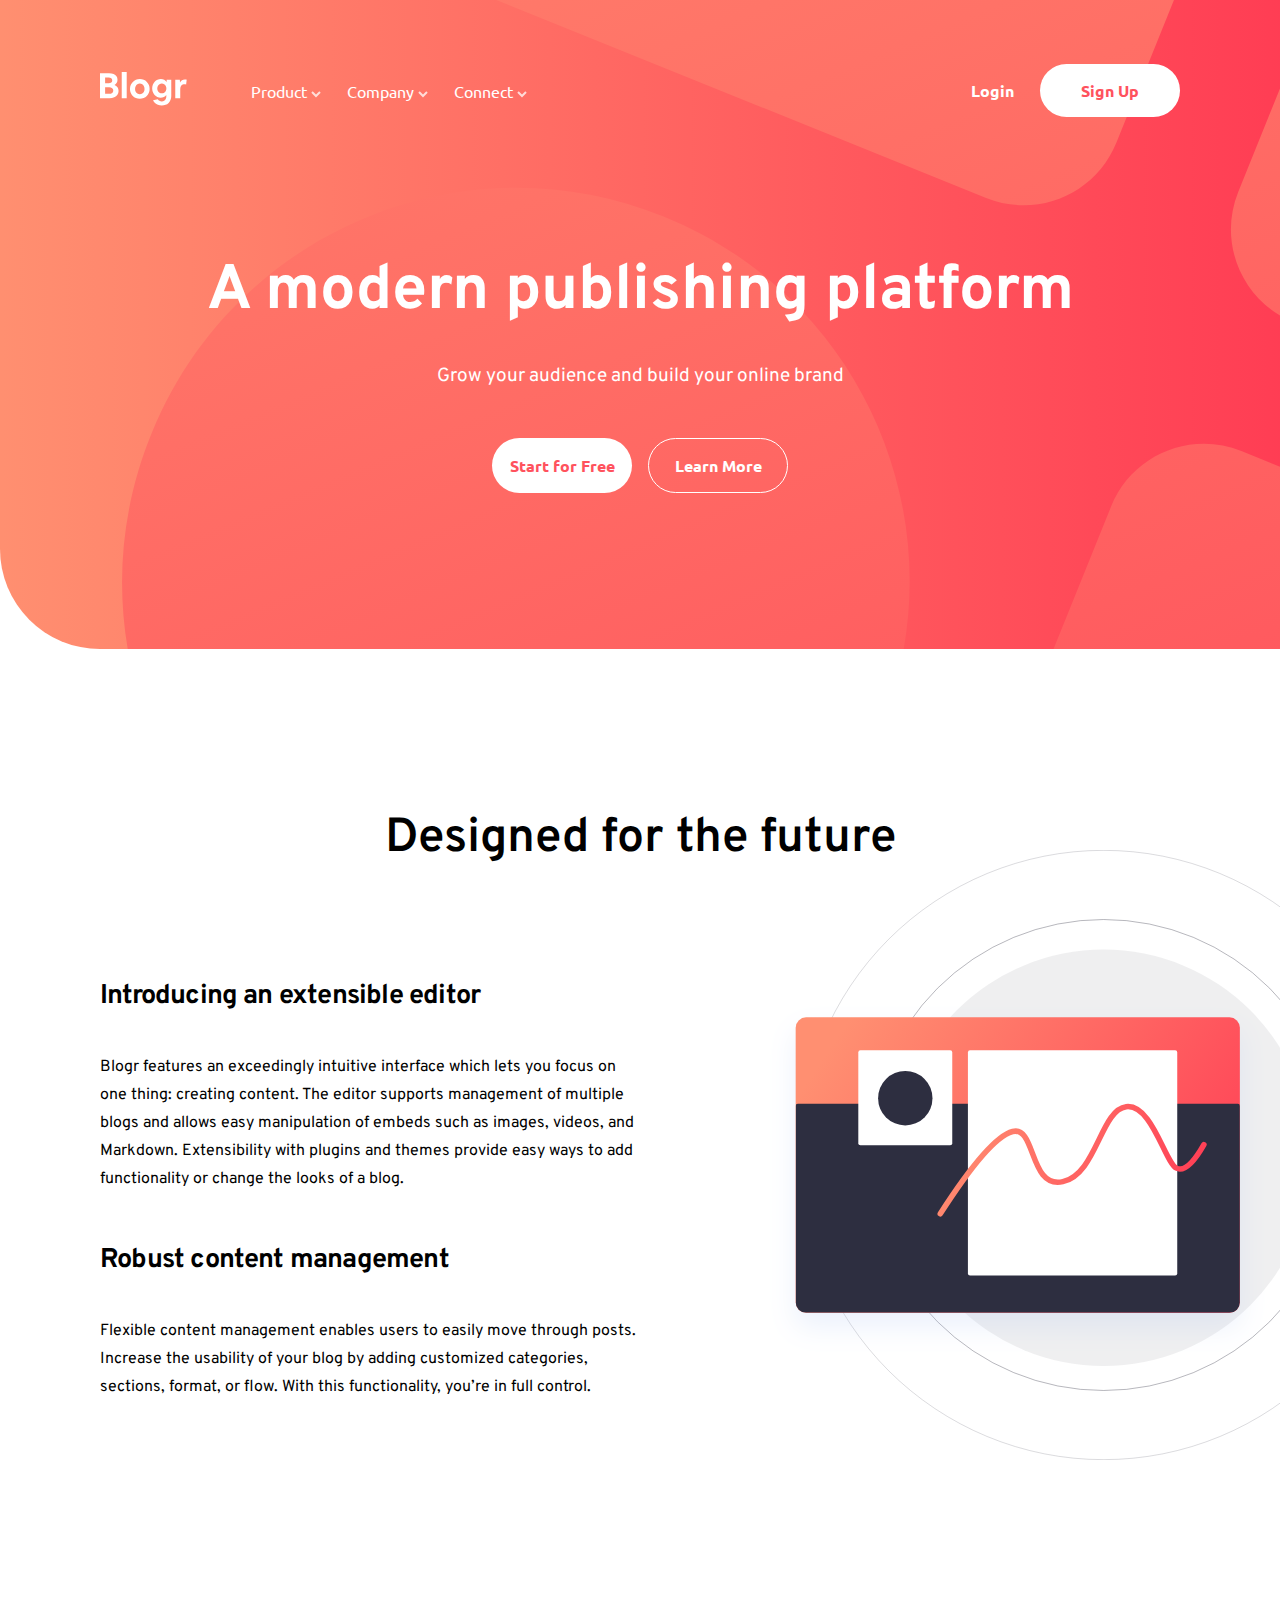
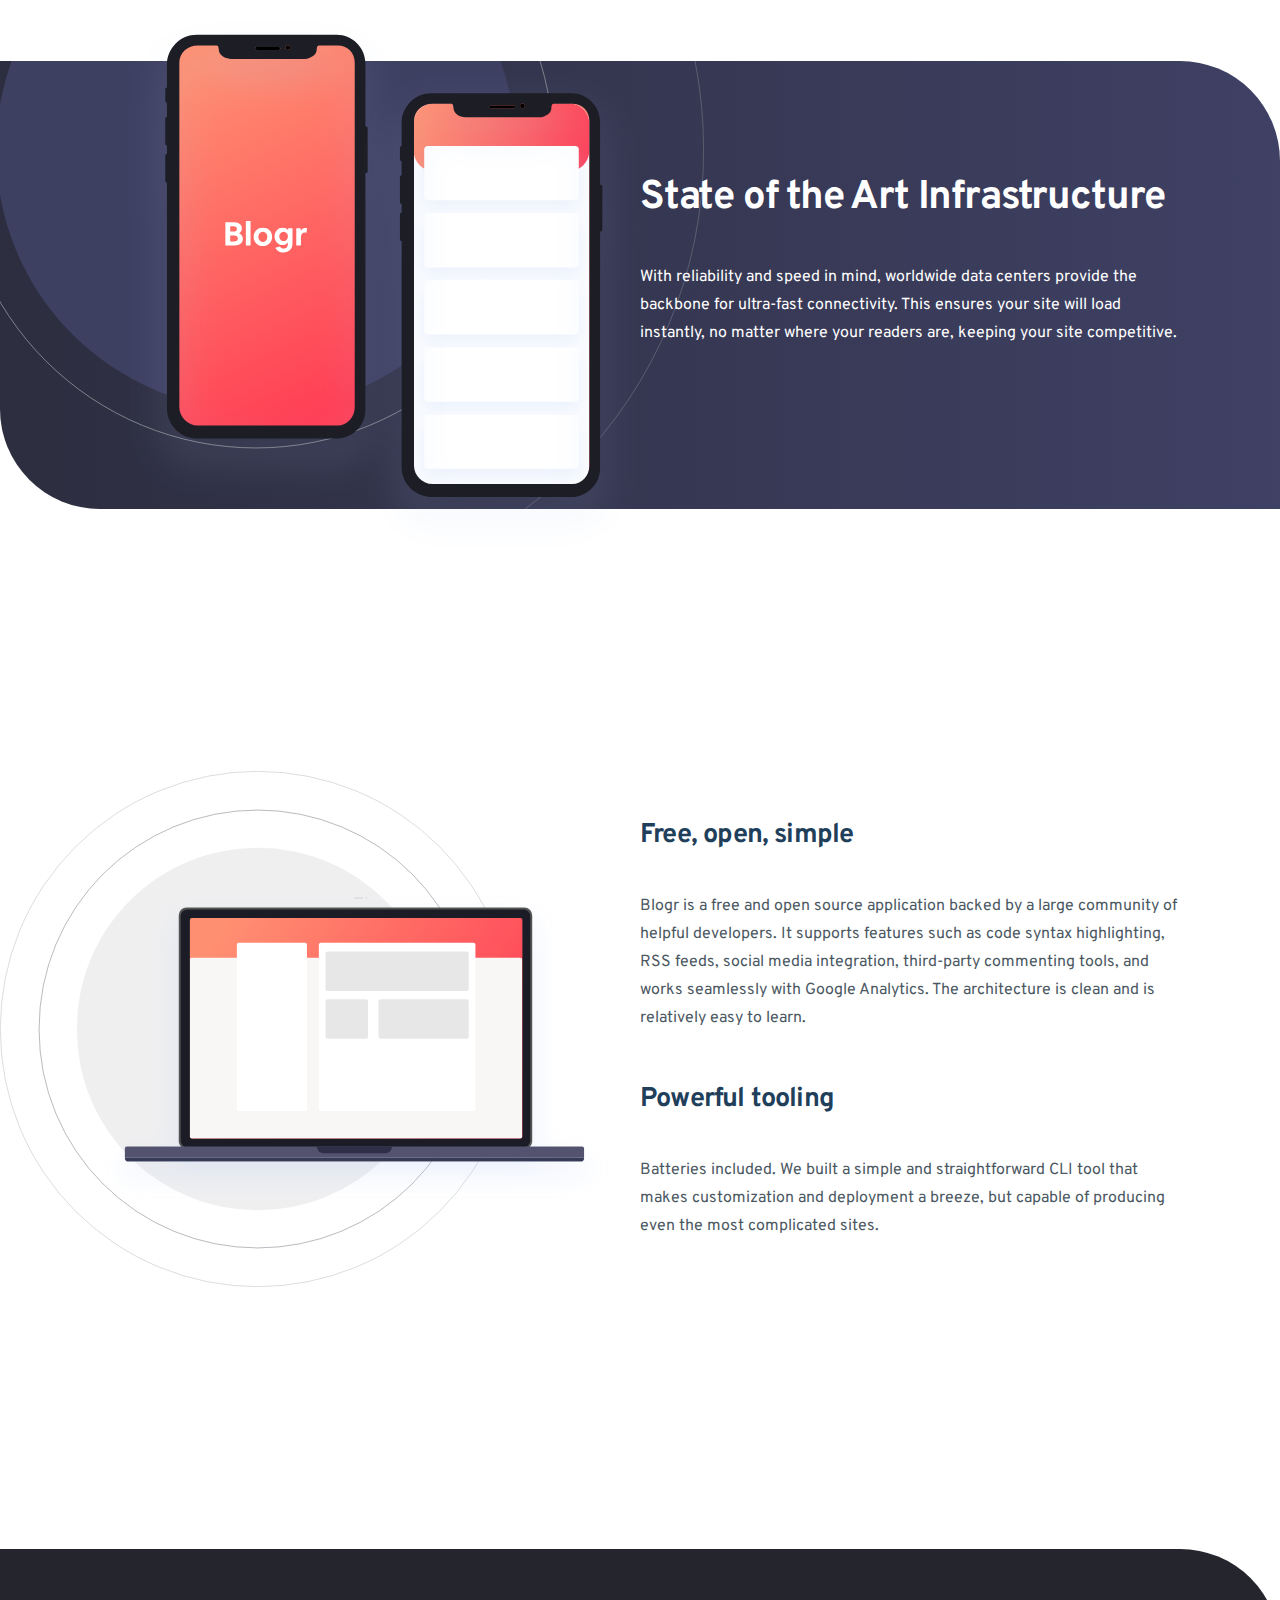
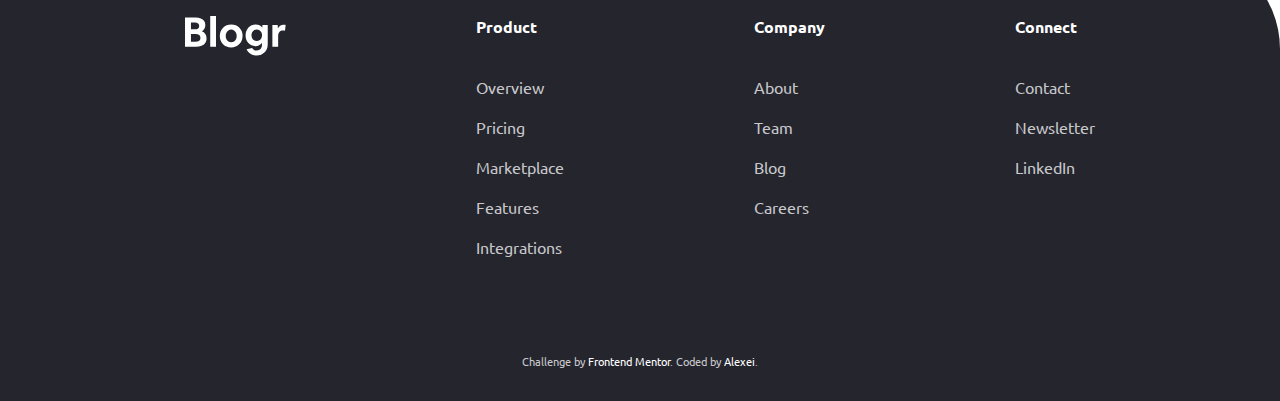
<file: index.html>
<!DOCTYPE html>
<html lang="en">

<head>
  <meta charset="UTF-8">
  <meta name="viewport" content="width=device-width, initial-scale=1.0">
  <!-- displays site properly based on user's device -->

  <link rel="icon" type="image/png" sizes="32x32" href="./images/favicon-32x32.png">
  <link rel="stylesheet" href="css/style.css">
  <script src="https://cdnjs.cloudflare.com/ajax/libs/gsap/3.10.4/gsap.min.js"></script>
  <!-- <script src="https://cdnjs.cloudflare.com/ajax/libs/gsap/3.10.4/ScrollTrigger.min.js"></script> -->
  <script src="js/script.js" defer></script>
  <title>Frontend Mentor | [Blogr]</title>

  <!-- Feel free to remove these styles or customise in your own stylesheet 👍 -->
  <style>
    .attribution {
      margin-top: 1rem;
      font-size: 11px;
      text-align: center;
      padding-bottom: 2rem;
    }

    .attribution a {
      color: white;
    }
  </style>
</head>

<body>
  <header class="header">

    <div class="container">
      <!-- top header -->
      <div class="header__top flex-row">

        <div class="logo">
          <a href="index.html" aria-label="Blogr"> <img src="images/logo.svg" alt="logo"></a>
        </div>

        <div class="header__links flex-row">

          <nav class="header__nav flex-row">
            <!-- nav item -->
            <div class="dropdown">
              <div class="dropdown__inner">
                <div class="dropdown__link">
                  Product
                  <img src="images/icon-arrow-light.svg" alt="arrow">
                  <div class="dropdown__hiden-links">
                    <ul class="dropdown__content">
                      <li class="dropdown__content_item">Overview</li>
                      <li class="dropdown__content_item">Pricing</li>
                      <li class="dropdown__content_item">Marketplace</li>
                      <li class="dropdown__content_item">Features</li>
                      <li class="dropdown__content_item">Integrations</li>
                    </ul>
                  </div>
                </div>
              </div>
            </div>
            <!-- nav item -->
            <div class="dropdown">
              <div class="dropdown__inner">
                <div class="dropdown__link">
                  Company <img src="images/icon-arrow-light.svg" alt="arrow">
                  <div class="dropdown__hiden-links">
                    <ul class="dropdown__content">
                      <li class="dropdown__content_item">About</li>
                      <li class="dropdown__content_item">Team</li>
                      <li class="dropdown__content_item">Blog</li>
                      <li class="dropdown__content_item">Careers</li>
                    </ul>
                  </div>
                </div>
              </div>
            </div>
            <!-- nav item -->
            <div class="dropdown">
              <div class="dropdown__inner">

                <div class="dropdown__link">
                  Connect <img src="images/icon-arrow-light.svg" alt="arrow">
                  <div class="dropdown__hiden-links">
                    <ul class="dropdown__content">
                      <li class="dropdown__content_item">Contact</li>
                      <li class="dropdown__content_item">Newsletter</li>
                      <li class="dropdown__content_item">LinkedIn</li>
                    </ul>
                  </div>
                </div>

              </div>
            </div>
          </nav>


          <div class="header__nav flex-row">
            <a class="header__nav_login" href="#">Login</a>
            <a class="header__nav_signUp header__btn flex-center" href="#">Sign Up</a>
          </div>


        </div>

        <div class="header__hamburger">
          <div class="header__hamburger_img">
            <img class="header__hamburger_open" src="images/icon-hamburger.svg" alt="hamburger menu open">
            <img class="header__hamburger_close" src="images/icon-close.svg" alt="hamburger menu close">
          </div>
        </div>
      </div>

      <!-- top main text -->
      <div class="header__text">
        <h1>
          A modern publishing platform
        </h1>
        <p>
          Grow your audience and build your online brand
        </p>
      </div>

      <!-- bottom header -->
      <div class="header__bottom flex-row">
        <a href="#" class="header__bottom_free header__btn flex-center">Start for Free</a>
        <a href="#" class="header__bottom_info header__btn flex-center">Learn More</a>
      </div>

    </div>
  </header>

  <main class="main">

    <!-- section 1 -->

    <article class="main__top">

      <div class="container">

        <h2 class="main__top_header">Designed for the future</h2>

        <div class="flex-row section">

          <!-- text -->
          <div class="section__content">
            <section>
              <h3>Introducing an extensible editor</h3>
              <p>Blogr features an exceedingly intuitive interface which lets you focus on one thing: creating content.
                The editor supports management of multiple blogs and allows easy manipulation of embeds such as images,
                videos, and Markdown. Extensibility with plugins and themes provide easy ways to add functionality or
                change the looks of a blog.</p>
            </section>
            <section>
              <h3>Robust content management</h3>
              <p>Flexible content management enables users to easily move through posts. Increase the usability of your
                blog
                by adding customized categories, sections, format, or flow. With this functionality, you’re in full
                control.
              </p>
            </section>
          </div>

        </div>
      </div>
    </article>

    <!-- section 2 -->

    <article class="main__middle">
      <div class="container">

        <div class="flex-row section">
          <!-- text -->
          <div class="section__content">
            <section>
              <h3>State of the Art Infrastructure</h3>
              <p>With reliability and speed in mind, worldwide data centers provide the backbone for ultra-fast
                connectivity.
                This ensures your site will load instantly, no matter where your readers are, keeping your site
                competitive.
              </p>
            </section>


          </div>
        </div>

        <div class="illustration">
          <img src="images/illustration-phones.svg" alt="">
        </div>
      </div>
    </article>

    <!-- section 3 -->

    <article class="main__bottom">

      <div class="container">

        <div class="flex-row section">

          <!-- text -->
          <div class="section__content">
            <section>
              <h3>Free, open, simple</h3>
              <p>Blogr is a free and open source application backed by a large community of helpful developers. It
                supports
                features such as code syntax highlighting, RSS feeds, social media integration, third-party commenting
                tools,
                and works seamlessly with Google Analytics. The architecture is clean and is relatively easy to learn.
              </p>
            </section>
            <section>
              <h3>Powerful tooling</h3>
              <p>Batteries included. We built a simple and straightforward CLI tool that makes customization and
                deployment a
                breeze, but capable of producing even the most complicated sites.</p>
            </section>
          </div>

        </div>
      </div>
    </article>







  </main>

  <footer id="footer" class="footer">
    <div class="container">
      <div class="footer__inner">
        <div class="footer__logo logo">
          <a href="index.html" aria-label="Blogr"> <img src="images/logo.svg" alt="logo"></a>
        </div>

        <div class="footer__links">
          <h4 class="footer__links_heading">Product</h4>
          <ul>
            <li>Overview</li>
            <li>Pricing</li>
            <li>Marketplace</li>
            <li>Features</li>
            <li>Integrations</li>
          </ul>
        </div>

        <div class="footer__links">
          <h4 class="footer__links_heading">Company</h4>
          <ul>
            <li>About</li>
            <li>Team</li>
            <li>Blog</li>
            <li>Careers</li>
          </ul>
        </div>

        <div class="footer__links">
          <h4 class="footer__links_heading">Connect</h4>
          <ul>
            <li>Contact</li>
            <li>Newsletter</li>
            <li>LinkedIn</li>
          </ul>
        </div>
      </div>

      <div class="attribution">
        Challenge by <a href="https://www.frontendmentor.io?ref=challenge" target="_blank">Frontend Mentor</a>.
        Coded by <a href="https://www.frontendmentor.io/profile/Batareika007" target="_blank">Alexei</a>.
      </div>
    </div>
  </footer>

</body>

</html>
</file>
<file: css/style.css>
@import url("https://fonts.googleapis.com/css2?family=Overpass:wght@300;600&family=Ubuntu:wght@400;500;700&display=swap");
/** ============== global style ================ */
*,
*::after,
*::before {
  -webkit-box-sizing: border-box;
          box-sizing: border-box;
  padding: 0;
  margin: 0;
  border: 0;
  -webkit-tap-highlight-color: rgba(0, 0, 0, 0);
}

::-moz-selection {
  color: none;
  background: rgba(0, 0, 255, 0.1);
}

::selection {
  color: none;
  background: rgba(0, 0, 255, 0.1);
}

a,
a:hover,
a:focus,
a:active {
  text-decoration: none;
}

img {
  border-style: none;
  -o-object-fit: cover;
     object-fit: cover;
  max-width: 100%;
}

ul {
  list-style-type: none;
}

/* hide scroll bar if needed */
.hide-scroll {
  -ms-overflow-style: none;
  /* IE and Edge */
  scrollbar-width: none;
  /* Firefox */
}
.hide-scroll::-webkit-scrollbar {
  display: none;
}

.flex-center {
  display: -webkit-box;
  display: -ms-flexbox;
  display: flex;
  -webkit-box-align: center;
      -ms-flex-align: center;
          align-items: center;
  -webkit-box-pack: center;
      -ms-flex-pack: center;
          justify-content: center;
}

.flex-row {
  display: -webkit-box;
  display: -ms-flexbox;
  display: flex;
  -webkit-box-orient: horizontal;
  -webkit-box-direction: normal;
      -ms-flex-direction: row;
          flex-direction: row;
}

/* remove 'X' from input box to clear the text*/
input::-ms-clear {
  display: none;
}

/* remove arrow from select */
select {
  -webkit-appearance: none;
  -moz-appearance: none;
  /* text-indent: 1px; */
  /* text-overflow: ''; */
}

/** ============ start  custom style ============ */
body {
  font-size: 16px;
}

.container {
  max-width: 1120px;
  margin: 0 auto;
  padding: 0 20px;
}

header,
footer {
  font-family: "Ubuntu", sans-serif;
}

/* -------------- header --------------- */
.header {
  background: url(../images/bg-pattern-intro-desktop.svg), -webkit-gradient(linear, left top, right top, from(hsl(13deg, 100%, 72%)), to(hsl(353deg, 100%, 62%)));
  background: url(../images/bg-pattern-intro-desktop.svg), linear-gradient(90deg, hsl(13deg, 100%, 72%), hsl(353deg, 100%, 62%));
  background-size: 100% cover;
  background-repeat: no-repeat;
  background-position: 25% 50%;
  border-bottom-left-radius: 100px;
}
.header__top {
  padding-top: 64px;
  -webkit-box-align: center;
      -ms-flex-align: center;
          align-items: center;
  margin-bottom: 135px;
  -webkit-box-pack: justify;
      -ms-flex-pack: justify;
          justify-content: space-between;
}
.header__links {
  width: 100%;
  -webkit-box-pack: justify;
      -ms-flex-pack: justify;
          justify-content: space-between;
  color: hsl(0deg, 0%, 100%);
}
.header__nav {
  gap: 26px;
  -webkit-box-align: center;
      -ms-flex-align: center;
          align-items: center;
}
.header__nav_login {
  font-weight: 700;
  color: hsl(0deg, 0%, 100%);
}
.header__nav_signUp {
  background-color: hsl(0deg, 0%, 100%);
  color: hsl(356deg, 100%, 66%);
}
.header__nav_signUp:hover {
  background: hsl(355deg, 100%, 74%);
  color: hsl(0deg, 0%, 100%);
}
.header__btn {
  min-width: 140px;
  padding: 16px 0;
  border-radius: 50px;
  font-weight: 700;
}
.header__hamburger {
  cursor: pointer;
  display: none;
  overflow: hidden;
}
.header__hamburger_img {
  width: 30px;
  height: 20px;
  position: relative;
  top: 0;
}
.header__hamburger_img img {
  width: auto;
  height: 100%;
}
.header__text {
  text-align: center;
  color: hsl(0deg, 0%, 100%);
  font-family: "Overpass", sans-serif;
  margin-bottom: 50px;
}
.header__text h1 {
  font-size: 63px;
  margin-bottom: 32px;
}
.header__text p {
  font-size: 19px;
}
.header__bottom {
  font-weight: 700;
  -webkit-box-pack: center;
      -ms-flex-pack: center;
          justify-content: center;
  padding-bottom: 156px;
  gap: 1rem;
  -ms-flex-wrap: wrap;
      flex-wrap: wrap;
}
.header__bottom_free {
  background-color: hsl(0deg, 0%, 100%);
  color: hsl(356deg, 100%, 66%);
}
.header__bottom_free:hover {
  background-color: hsl(355deg, 100%, 74%);
  color: hsl(0deg, 0%, 100%);
}
.header__bottom_info {
  border: 1px solid hsl(0deg, 0%, 100%);
  color: hsl(0deg, 0%, 100%);
}
.header__bottom_info:hover {
  color: hsl(355deg, 100%, 74%);
  background-color: hsl(0deg, 0%, 100%);
}

.logo {
  max-width: 101px;
  min-width: 74px;
  margin-right: 64px;
}
.logo img {
  width: 100%;
}

.dropdown {
  position: relative;
}
.dropdown__link {
  cursor: pointer;
}
.dropdown__link:hover {
  text-decoration: underline;
}
.dropdown__link img {
  pointer-events: none;
}
.dropdown__hiden-links {
  height: 0;
  left: -24px;
  position: absolute;
  overflow: hidden;
  top: 26px;
}
.dropdown__content {
  background-color: hsl(0deg, 0%, 100%);
  border-radius: 8px;
  color: hsl(208deg, 49%, 24%);
  padding: 35px 24px;
  width: 170px;
  max-width: 170px;
}
.dropdown__content_item {
  cursor: pointer;
}
.dropdown__content_item:not(:last-child) {
  margin-bottom: 16px;
}
.dropdown__content_item:hover {
  -webkit-text-decoration: double;
          text-decoration: double;
  font-weight: 600;
}

/* --------- main -----------*/
main {
  font-family: "Overpass", sans-serif;
}
main h3 {
  letter-spacing: -0.03em;
}

.main__top {
  padding-top: 160px;
  padding-bottom: 260px;
  background: url(../images/illustration-editor-desktop.svg);
  background-repeat: no-repeat;
  background-size: 50%;
  background-position: 120% center;
}
.main__top_header {
  text-align: center;
  font-size: 48px;
  font-weight: 600;
  margin-bottom: 110px;
}

.section__content {
  -webkit-box-flex: 0;
      -ms-flex: 0 1 540px;
          flex: 0 1 540px;
}
.section__content h3 {
  font-size: 27px;
  margin-bottom: 40px;
}
.section__content p {
  line-height: 175%;
}
.section__content section:first-child {
  margin-bottom: 50px;
}

.main__middle .section,
.main__bottom .section {
  -webkit-box-orient: horizontal;
  -webkit-box-direction: reverse;
      -ms-flex-direction: row-reverse;
          flex-direction: row-reverse;
}
.main__middle h3,
.main__bottom h3 {
  font-size: 40px;
}

.main__middle {
  padding: 112px 0;
  color: hsl(0deg, 0%, 100%);
  background: url(../images/bg-pattern-circles.svg), -webkit-gradient(linear, left top, right top, from(hsl(237deg, 17%, 21%)), to(hsl(237deg, 23%, 32%)));
  background: url(../images/bg-pattern-circles.svg), linear-gradient(90deg, hsl(237deg, 17%, 21%), hsl(237deg, 23%, 32%));
  background-repeat: no-repeat;
  background-size: 70%, 100%;
  background-position: -50% 80%, 100%;
  position: relative;
  border-radius: 0 100px 0 100px;
}
.main__middle .section__content {
  z-index: 10;
}
.main__middle .illustration {
  width: 40%;
  position: absolute;
  top: -10%;
  left: 10%;
  z-index: 0;
}

.main__bottom {
  padding: 309px 0;
  background: url(../images/illustration-laptop-desktop.svg);
  background-repeat: no-repeat;
  background-position: 0 50%;
  background-size: 50%;
  color: inherit;
}
.main__bottom .section h3 {
  font-size: 27px;
  color: hsl(208deg, 49%, 24%);
}
.main__bottom .section p {
  color: hsl(207deg, 13%, 34%);
}

/* ---------- footer ---------*/
footer {
  background: hsl(240deg, 10%, 16%);
  font-family: "Ubuntu", sans-serif;
  color: hsl(240deg, 2%, 79%);
  border-radius: 0 100px 0 0;
}
footer .footer__inner {
  padding: 67px 0 80px;
  display: -webkit-box;
  display: -ms-flexbox;
  display: flex;
  -webkit-box-pack: center;
      -ms-flex-pack: center;
          justify-content: center;
  gap: 190px;
  -ms-flex-wrap: wrap;
      flex-wrap: wrap;
}
footer .footer__logo {
  margin-right: 0;
}
footer .footer__links_heading {
  color: hsl(0deg, 0%, 100%);
  margin-bottom: 40px;
}
footer .footer__links ul li {
  cursor: pointer;
}
footer .footer__links ul li:hover {
  text-decoration: underline;
}
footer .footer__links ul li:not(:last-child) {
  margin-bottom: 20px;
}

@media screen and (max-width: 768px) {
  .header__top {
    text-align: center;
  }
  .header__links {
    position: absolute;
    top: 125px;
    left: 50%;
    -webkit-transform: translate(-50%, 0);
            transform: translate(-50%, 0);
    width: 80%;
    background-color: hsl(0deg, 0%, 100%);
    -webkit-box-orient: vertical;
    -webkit-box-direction: normal;
        -ms-flex-direction: column;
            flex-direction: column;
    color: hsl(207deg, 13%, 34%);
    border-radius: 8px;
    padding: 0 24px;
    height: 0;
    overflow: hidden;
  }
  .header__nav {
    -webkit-box-orient: vertical;
    -webkit-box-direction: normal;
        -ms-flex-direction: column;
            flex-direction: column;
    padding: 26px 0;
  }
  .header__nav:first-child {
    border-bottom: 1px solid hsla(240deg, 3%, 79%, 0.5);
  }
  .header__nav_login {
    color: hsl(207deg, 13%, 34%);
  }
  .header__nav_signUp {
    color: hsl(0deg, 0%, 100%);
    background: -webkit-gradient(linear, left top, right top, from(hsl(13deg, 100%, 72%)), to(hsl(353deg, 100%, 62%)));
    background: linear-gradient(90deg, hsl(13deg, 100%, 72%), hsl(353deg, 100%, 62%));
  }
  .header__hamburger {
    display: block;
  }
  .header h1 {
    font-size: 32px;
  }
  .header p {
    font-size: 14px;
  }
  .header__bottom {
    font-size: 14px;
  }
  .dropdown {
    width: 100%;
    font-size: 18px;
  }
  .dropdown__link {
    color: hsl(208deg, 49%, 24%);
    font-weight: 700;
  }
  .dropdown__link img {
    content: url("../images/icon-arrow-dark.svg");
  }
  .dropdown__link:hover {
    text-decoration: none;
  }
  .dropdown__hiden-links {
    margin-top: 1rem;
    position: relative;
    left: 0;
    top: 0;
    background: hsla(240deg, 3%, 79%, 0.5);
    border-radius: 8px;
  }
  .dropdown__content {
    width: auto;
    margin: 0 auto;
    padding: 1rem 0;
    color: hsl(207deg, 13%, 34%);
    font-weight: 500;
    background: none;
  }
  .main {
    text-align: center;
  }
  .main__top {
    background-position: 50% 15%;
    background-size: 80%;
    padding-top: 90px;
  }
  .main__top_header {
    font-size: 24px;
    margin-bottom: 100%;
  }
  .main .section__content {
    -webkit-box-flex: 0;
        -ms-flex: 0 1 100%;
            flex: 0 1 100%;
  }
  .main .section__content h3 {
    font-size: 24px;
  }
  .main__middle {
    padding: 200px 0 100px;
    background-size: 160%, 100%;
    background-position: 50% -200px, 100%;
  }
  .main__middle .illustration {
    width: 100%;
    left: 0;
    top: -120px;
  }
  .main__middle .illustration img {
    width: 50%;
  }
  .main__middle .section__content section:first-child {
    margin-bottom: 0;
  }
  .main__middle .section__content h3 {
    font-size: 36px;
  }
  .main__bottom {
    padding: 100% 0 20%;
    background-position: 50% 5%;
    background-size: 100%;
  }
  footer .footer__inner {
    gap: 4rem;
    text-align: center;
  }
  footer .footer__links {
    width: 100%;
  }
}
</file>
